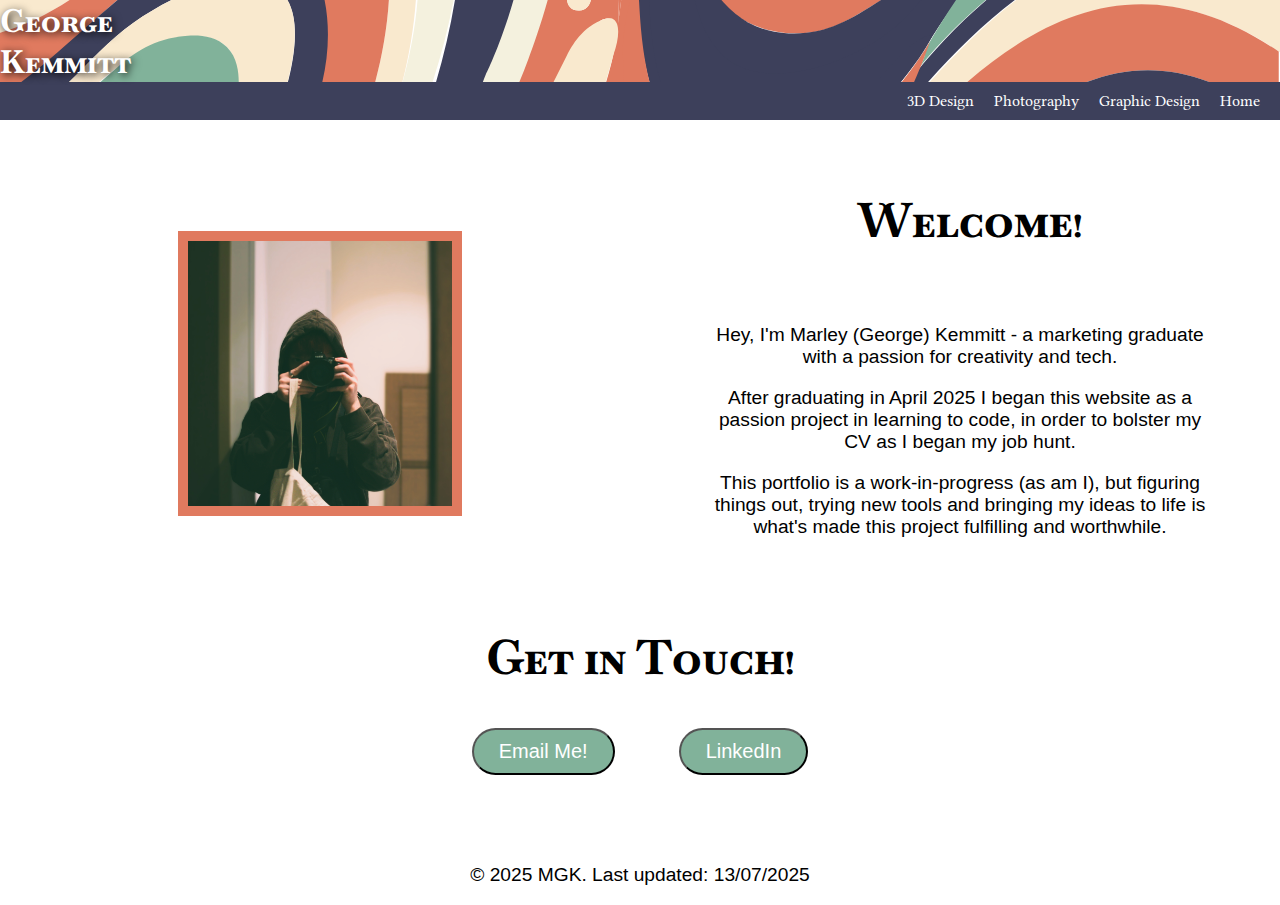
<file: index.html>
<!DOCTYPE html>
<html>
<head> 

     <title> George Kemmitt - Portfolio </title>

     <link rel="stylesheet" href="style.css"> 
     <link rel="preconnect" href="https://fonts.googleapis.com">
     <link rel="preconnect" href="https://fonts.gstatic.com" crossorigin>
     <link href="https://fonts.googleapis.com/css2?family=Libertinus+Math&display=swap" rel="stylesheet">
     <link rel="preconnect" href="https://fonts.googleapis.com">
     <link rel="preconnect" href="https://fonts.gstatic.com" crossorigin>
     <link href="https://fonts.googleapis.com/css2?family=Baskervville+SC:wght@400..700&family=Libertinus+Math&display=swap" rel="stylesheet">

</head> 

<body> 
    <h1>George<br>Kemmitt</h1>
    <nav class="navbar">   
         <ul>
             <li><a href="index.html" target="_self" title="Home">Home</a></li>
             <li><a href="page2.html" target="_self" title="Graphic Design">Graphic Design</a></li>
             <li><a href="page3.html" target="_self" title="Photography">Photography</a></li>
             <li><a href="page4.html" target="_self" title="3D Design">3D Design</a></li>
         </ul>
     </nav>
     <main>
     <div class="main-content">
         <div class="left-half"> 
             <img src="CAM_0300.jpg" class="intropic"> 
         </div>
         <div class="right-half">
             <div class="intro">
             <h2>Welcome!</h2>
             <br>
             <p>Hey, I'm Marley (George) Kemmitt - a marketing graduate with a passion for creativity and tech.</p>
             <p>After graduating in April 2025 I began this website as a passion project in learning to code, in order to bolster my CV as I began my job hunt.</p>
             <p>This portfolio is a work-in-progress (as am I), but figuring things out, trying new tools and bringing my ideas to life is what's made this project fulfilling and worthwhile.</p>
         </div>
     </div>
     </div>
    <div class ="contact">
     <h2>Get in Touch!</h2>
         <div class="buttons">
         <a href="mailto:George.kemmitt@gmail.com" target=_blank title="email me"><button>Email Me!</button></a>
         <a href="https://www.linkedin.com/in/george-kemmitt-81b729368/" target="_blank" title="Here's my LinkedIn Profile"><button>LinkedIn</button></a>
         </div>
    </div>
    </main>
        <footer>
            <p>© 2025 MGK. Last updated: 13/07/2025</p>
        </footer>
</body>
</html>
</file>
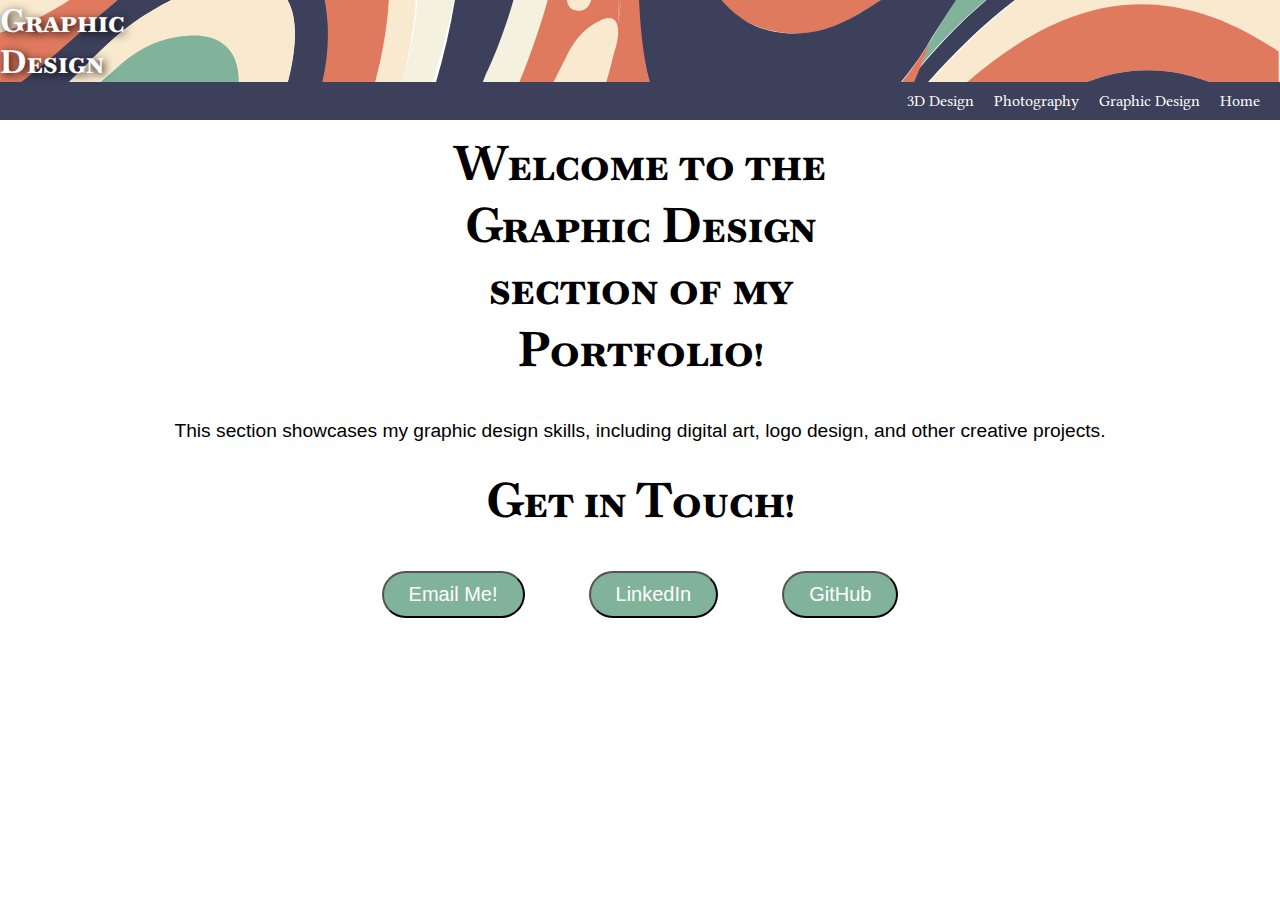
<file: page2.html>
<!DOCTYPE html>

<html>

<head> 

   <title> George Kemmitt - Graphic Portfolio </title>

   <link rel="stylesheet" href="style.css"> 
   <link rel="preconnect" href="https://fonts.googleapis.com">
   <link rel="preconnect" href="https://fonts.gstatic.com" crossorigin>
   <link href="https://fonts.googleapis.com/css2?family=Libertinus+Math&display=swap" rel="stylesheet">
   <link rel="preconnect" href="https://fonts.googleapis.com">
   <link rel="preconnect" href="https://fonts.gstatic.com" crossorigin>
   <link href="https://fonts.googleapis.com/css2?family=Baskervville+SC:wght@400..700&family=Libertinus+Math&display=swap" rel="stylesheet">

</head> 

<body> 

  <h1> Graphic<br>Design </h1>

       <nav class="navbar">   
         
         <ul>
             <li><a href="index.html" target="_self" title="Home">Home</a></li>
             <li><a href="page2.html" target="_self" title="Graphic Design">Graphic Design</a></li>
             <li><a href="page3.html" target="_self" title="Photography">Photography</a></li>
             <li><a href="page4.html" target="_self" title="3D Design">3D Design</a></li>
         </ul>
     </nav>

 <hr>
 <main>
   <h2> Welcome to the Graphic Design section of my Portfolio!</h2>

     <p>This section showcases my graphic design skills, including digital art, logo design, and other creative projects.</p>
  </main>

 <hr>

   <div class ="contact">
     <h2>Get in Touch!</h2>
         <div class="buttons">
         <a href="mailto:George.kemmitt@gmail.com" target=_blank title="email me"><button>Email Me!</button></a>
         <a href="https://www.linkedin.com/in/george-kemmitt-81b729368/" target="_blank" title="Here's my LinkedIn Profile"><button>LinkedIn</button></a>
         <a href="https://github.com/Kida-113?tab=overview&from=2025-06-01&to=2025-06-30" target="_blank" title="Here's my GitHub Profile"><button>GitHub</button></a>
         </div>
    </div>
</body>

</html>
</file>
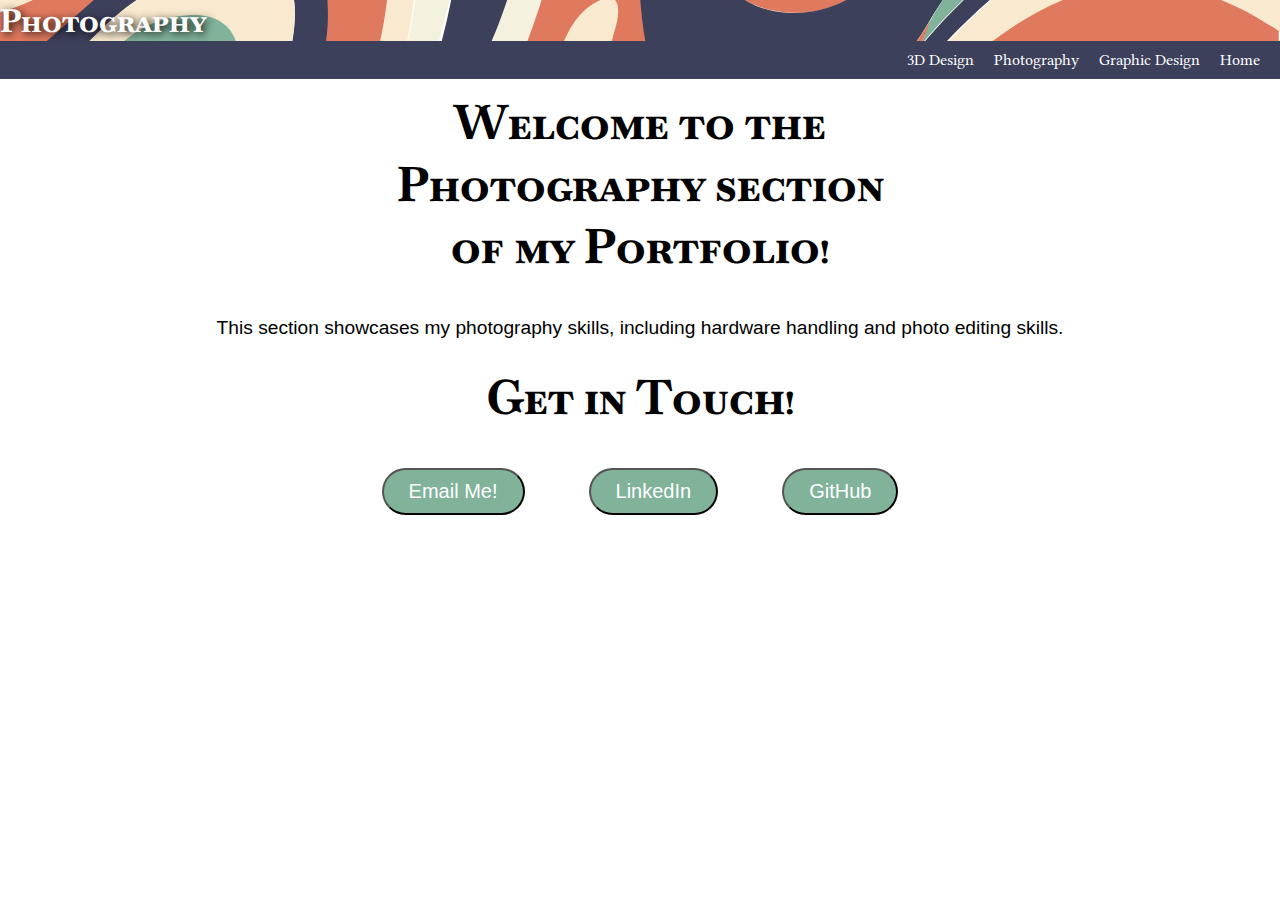
<file: page3.html>
<!DOCTYPE html>

<html>

<head> 

   <title> George Kemmitt - Photography Portfolio </title>

   <link rel="stylesheet" href="style.css"> 
   <link rel="preconnect" href="https://fonts.googleapis.com">
   <link rel="preconnect" href="https://fonts.gstatic.com" crossorigin>
   <link href="https://fonts.googleapis.com/css2?family=Libertinus+Math&display=swap" rel="stylesheet">
   <link rel="preconnect" href="https://fonts.googleapis.com">
   <link rel="preconnect" href="https://fonts.gstatic.com" crossorigin>
   <link href="https://fonts.googleapis.com/css2?family=Baskervville+SC:wght@400..700&family=Libertinus+Math&display=swap" rel="stylesheet">

</head> 

<body> 

 <h1>Photography</h1>

      <nav class="navbar">   
         
         <ul>
             <li><a href="index.html" target="_self" title="Home">Home</a></li>
             <li><a href="page2.html" target="_self" title="Graphic Design">Graphic Design</a></li>
             <li><a href="page3.html" target="_self" title="Photography">Photography</a></li>
             <li><a href="page4.html" target="_self" title="3D Design">3D Design</a></li>
         </ul>
     </nav>

 <hr>
 <main>

   <h2> Welcome to the Photography section of my Portfolio!</h2>

     <p>This section showcases my photography skills, including hardware handling and photo editing skills.</p>

 </main>

 <hr>

   <div class ="contact">
     <h2>Get in Touch!</h2>
         <div class="buttons">
         <a href="mailto:George.kemmitt@gmail.com" target=_blank title="email me"><button>Email Me!</button></a>
         <a href="https://www.linkedin.com/in/george-kemmitt-81b729368/" target="_blank" title="Here's my LinkedIn Profile"><button>LinkedIn</button></a>
         <a href="https://github.com/Kida-113?tab=overview&from=2025-06-01&to=2025-06-30" target="_blank" title="Here's my GitHub Profile"><button>GitHub</button></a>
         </div>
    </div>

</body>

</html>
</file>
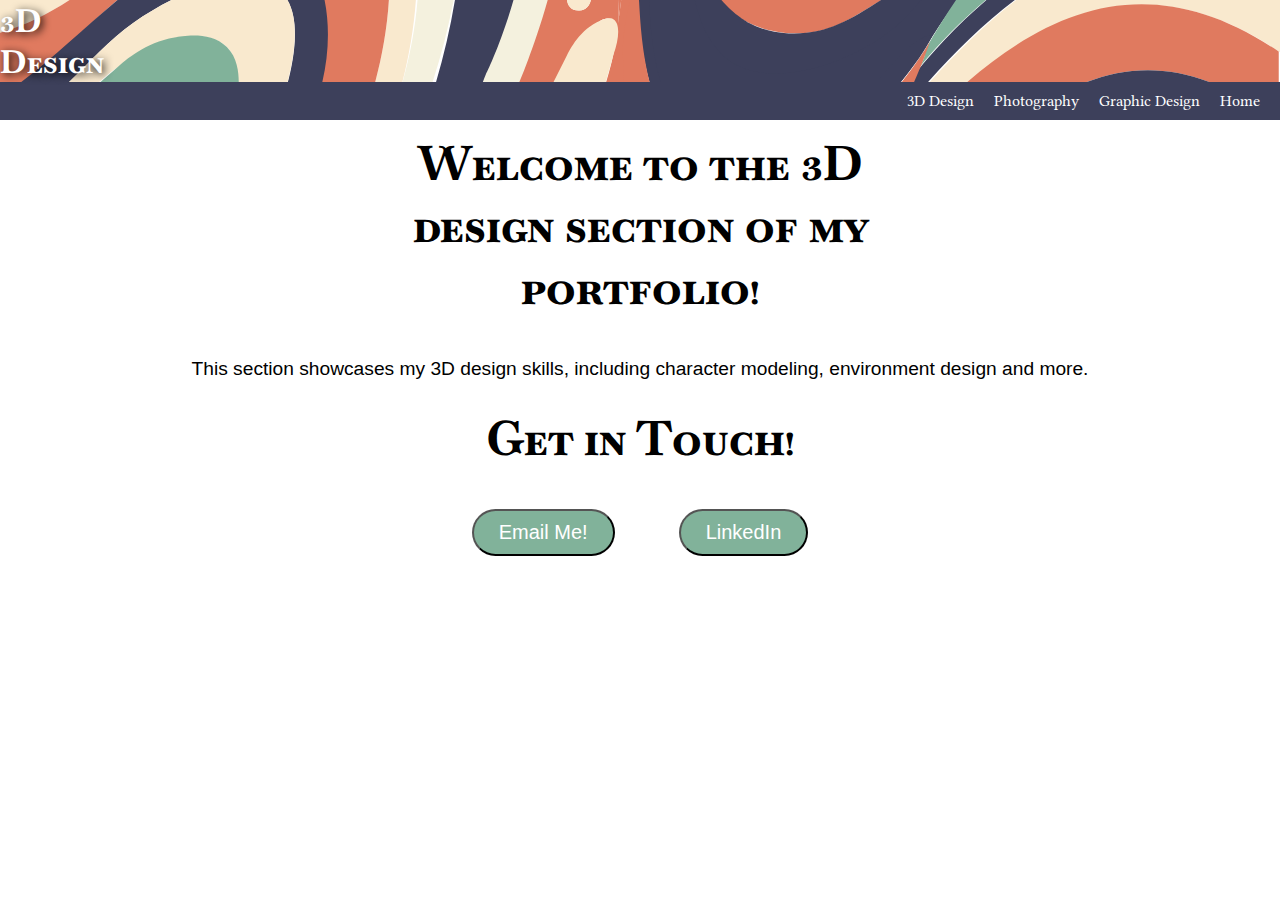
<file: page4.html>
<!DOCTYPE html>

<html>

<head> 

   <title> George Kemmitt - 3D Portfolio </title>

   <link rel="stylesheet" href="style.css"> 
   <link rel="preconnect" href="https://fonts.googleapis.com">
   <link rel="preconnect" href="https://fonts.gstatic.com" crossorigin>
   <link href="https://fonts.googleapis.com/css2?family=Libertinus+Math&display=swap" rel="stylesheet">
   <link rel="preconnect" href="https://fonts.googleapis.com">
   <link rel="preconnect" href="https://fonts.gstatic.com" crossorigin>
   <link href="https://fonts.googleapis.com/css2?family=Baskervville+SC:wght@400..700&family=Libertinus+Math&display=swap" rel="stylesheet">

</head> 

<body> 

 <h1>3D<br>Design</h1>

      <nav class="navbar">   
         
         <ul>
             <li><a href="index.html" target="_self" title="Home">Home</a></li>
             <li><a href="page2.html" target="_self" title="Graphic Design">Graphic Design</a></li>
             <li><a href="page3.html" target="_self" title="Photography">Photography</a></li>
             <li><a href="page4.html" target="_self" title="3D Design">3D Design</a></li>
         </ul>
     </nav>

 <hr>
 <main>

   <h2> Welcome to the 3D design section of my portfolio!</h2>

     <p>This section showcases my 3D design skills, including character modeling, environment design and more.</p>
 </main>
 <hr>

  <div class ="contact">
     <h2>Get in Touch!</h2>
         <div class="buttons">
         <a href="mailto:George.kemmitt@gmail.com" target=_blank title="email me"><button>Email Me!</button></a>
         <a href="https://www.linkedin.com/in/george-kemmitt-81b729368/" target="_blank" title="Here's my LinkedIn Profile"><button>LinkedIn</button></a>
         </div>
    </div>

</body>

</html>
</file>
<file: style.css>
html {
    scroll-behavior: smooth;
}
body{
    margin: 0;
    font-family: "libertinus math", "consolas", sans-serif;
    background: white
}
.main-content {
    display: flex;
    height: auto;
}
.left-half {
    margin: 5%;
    width: 50vw;
    height: auto;
    display: flex;
    flex-direction: column;
    align-items: center;
    justify-content: center;
}
.right-half {
    margin: 5%;
    width: 50vw;
    height: auto;
    display: flex;
    flex-direction: column;
    align-items: center;
    justify-content: center;
}
.intropic{
    margin: 0;
    padding: 0;
    max-height: 70%;
    max-width: 70%;
    min-width: 40%;
    height: auto;
    width:auto;
    border-style: solid; 
    border-color: #E07A5F;
    border-width: 10px;
    display: block;
}
.navbar ul{
    background-color: #3D405B;
    padding: 10px;
    margin: 0px;
    text-align: center;
    list-style-type: none;
    overflow: hidden;
    gap: 1rem;
}
.navbar a{
    color: white;
    text-decoration: none;
    padding: 10px;
    text-align: center;
}
.navbar a:hover{
    background-color: #81B29A;
    background: padding 0px; 
}
.navbar li{ 
float: right;
}
.buttons{
 display: flex;
 justify-content: center;
 align-items: center;
 gap: 4rem;
}
h1 {
    margin:0;
    padding:0;
    color: white;
    background-image: url("Port\ website\ Background.svg");
    background-repeat:no-repeat;
    background-size:cover;
    background-position: center;
    text-align: left;
    font-family: "Baskervville SC", "consolas", sans-serif; 
    font-size: xx-large;
    font-weight: 700;
    text-shadow: 2px 2px 8px black;
}
h2 {
    font-size: clamp(1.5rem, 4vw, 3rem);
    max-width: 40%;
    margin-top: 0;
    padding-top: 0;
    margin-left: auto;
    margin-right: auto;
    height: auto;
    width: auto;
    text-align: center;  
    font-family: "Baskervville SC", "consolas", sans-serif; 
}
h3 {
    margin-top: 10%;
    text-align :center; 
    font-family: "Baskervville SC", "consolas", sans-serif; 
}
p{
    font-size: clamp(1rem, 2vw, 1.2rem);
    margin-top: 3%;
    margin-left: auto;
    margin-right: auto;
    max-height: 50%;
    height: auto;
    width: auto;
    text-align: center;
    line-break: strict;
    font-family: 'calibri', "consolas", sans-serif;
    word-break: break-word;
}
hr{
    margin: 4px;
    padding: 2px;;
    border: 0;
}
.buttons button {
    background-color: #81B29A;
    color: white;
    padding: 10px 25px;
    font-size: 1.25rem;
    border-radius: 50px;
    min-width: 50px;
    cursor: pointer;
    margin-bottom: 50px;
}
.buttons button:hover {
    background-color: #E07A5F;
    color: white;
    transition:all 0.2s ease-in-out;
}
</file>
